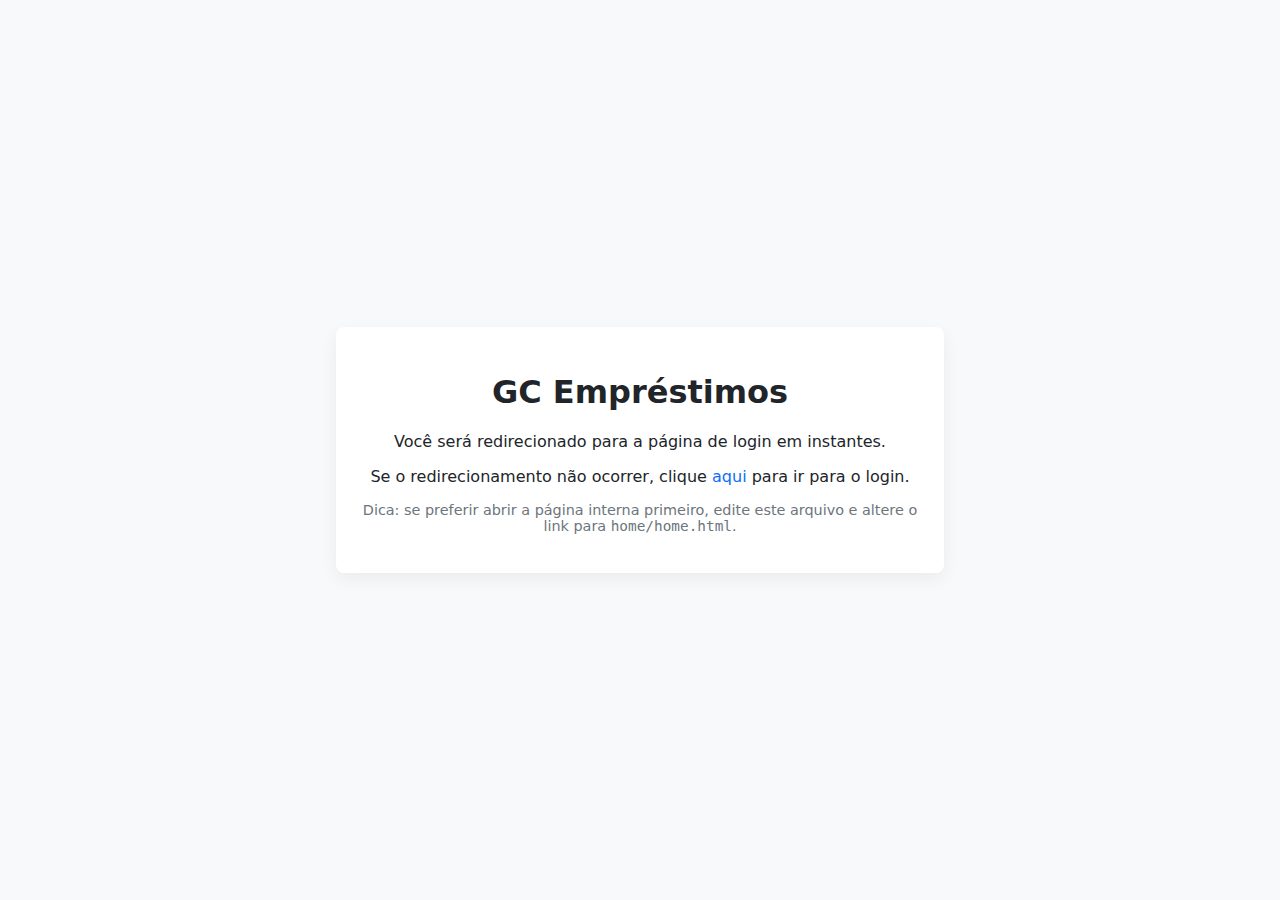
<file: index.html>
<!doctype html>
<html lang="pt-BR">
  <head>
    <meta charset="utf-8">
    <meta name="viewport" content="width=device-width, initial-scale=1">
    <title>GC Empréstimos — Abrindo</title>
    <!-- Redireciona automaticamente para a página de login dentro do projeto -->
    <meta http-equiv="refresh" content="1; url=login/login.html">
    <style>
      body { font-family: system-ui, -apple-system, 'Segoe UI', Roboto, 'Helvetica Neue', Arial; display:flex; align-items:center; justify-content:center; height:100vh; margin:0; background:#f8f9fa; color:#212529 }
      .box { text-align:center; max-width:560px; padding:24px; border-radius:8px; background:#fff; box-shadow:0 6px 18px rgba(0,0,0,.06) }
      a { color:#0d6efd; text-decoration:none }
    </style>
  </head>
  <body>
    <div class="box">
      <h1>GC Empréstimos</h1>
      <p>Você será redirecionado para a página de login em instantes.</p>
      <p>Se o redirecionamento não ocorrer, clique <a href="login/login.html">aqui</a> para ir para o login.</p>
      <p style="font-size:.9rem;color:#6c757d;margin-top:1rem">Dica: se preferir abrir a página interna primeiro, edite este arquivo e altere o link para <code>home/home.html</code>.</p>
    </div>
  </body>
</html>
</file>
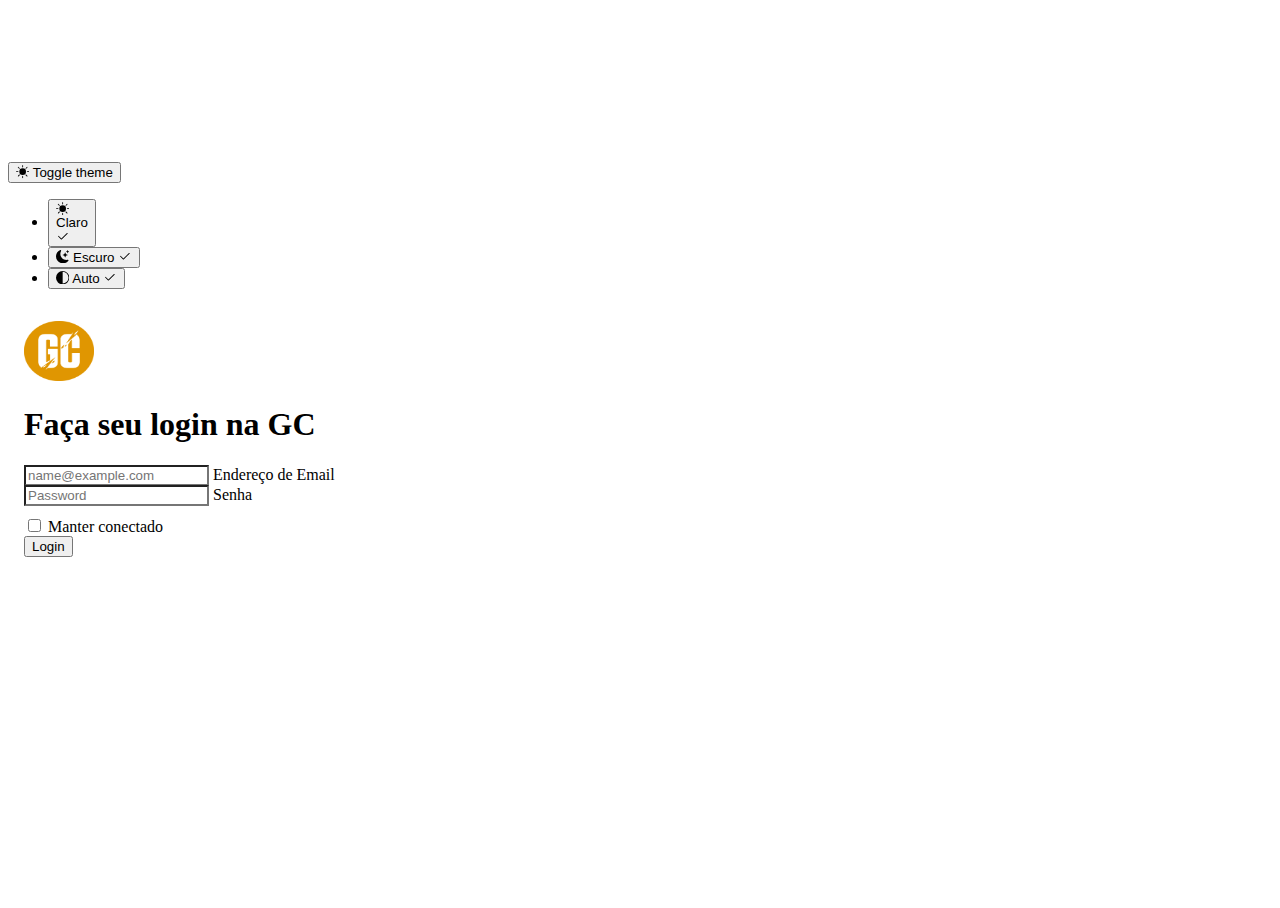
<file: login/login.html>
<!DOCTYPE html>
<html lang="pt-BR">
<head>
    <meta charset="UTF-8">
    <meta name="viewport" content="width=device-width, initial-scale=1.0">
    <title>Faça seu Login</title>
    <link rel="stylesheet" href="login.css">
    <link
      rel="canonical"
      href="https://getbootstrap.com/docs/5.3/examples/sign-in/"
/>
    <link href="https://cdn.jsdelivr.net/npm/bootstrap@5.3.8/dist/css/bootstrap.min.css" rel="stylesheet" integrity="sha384-sRIl4kxILFvY47J16cr9ZwB07vP4J8+LH7qKQnuqkuIAvNWLzeN8tE5YBujZqJLB" crossorigin="anonymous">
    <meta name="theme-color" content="#712cf9" />
    <link href="login.css" rel="stylesheet" />
    <style>
      .bd-placeholder-img {
        font-size: 1.125rem;
        text-anchor: middle;
        -webkit-user-select: none;
        -moz-user-select: none;
        user-select: none;
      }
      @media (min-width: 768px) {
        .bd-placeholder-img-lg {
          font-size: 3.5rem;
        }
      }
      .b-example-divider {
        width: 100%;
        height: 3rem;
        background-color: #0000001a;
        border: solid rgba(0, 0, 0, 0.15);
        border-width: 1px 0;
        box-shadow:
          inset 0 0.5em 1.5em #0000001a,
          inset 0 0.125em 0.5em #00000026;
      }
      .b-example-vr {
        flex-shrink: 0;
        width: 1.5rem;
        height: 100vh;
      }
      .bi {
        vertical-align: -0.125em;
        fill: currentColor;
      }
      .nav-scroller {
        position: relative;
        z-index: 2;
        height: 2.75rem;
        overflow-y: hidden;
      }
      .nav-scroller .nav {
        display: flex;
        flex-wrap: nowrap;
        padding-bottom: 1rem;
        margin-top: -1px;
        overflow-x: auto;
        text-align: center;
        white-space: nowrap;
        -webkit-overflow-scrolling: touch;
      }
      .btn-bd-primary {
        --bd-violet-bg: #712cf9;
        --bd-violet-rgb: 112.520718, 44.062154, 249.437846;
        --bs-btn-font-weight: 600;
        --bs-btn-color: var(--bs-white);
        --bs-btn-bg: var(--bd-violet-bg);
        --bs-btn-border-color: var(--bd-violet-bg);
        --bs-btn-hover-color: var(--bs-white);
        --bs-btn-hover-bg: #6528e0;
        --bs-btn-hover-border-color: #6528e0;
        --bs-btn-focus-shadow-rgb: var(--bd-violet-rgb);
        --bs-btn-active-color: var(--bs-btn-hover-color);
        --bs-btn-active-bg: #5a23c8;
        --bs-btn-active-border-color: #5a23c8;
      }
      .bd-mode-toggle {
        z-index: 1500;
      }
      .bd-mode-toggle .bi {
        width: 1em;
        height: 1em;
      }
      .bd-mode-toggle .dropdown-menu .active .bi {
        display: block !important;
      }
    </style>
</head>
<body class="d-flex align-items-center py-4 bg-body-tertiary">
    <svg xmlns="http://www.w3.org/2000/svg" class="d-none">
      <symbol id="check2" viewBox="0 0 16 16">
        <path
          d="M13.854 3.646a.5.5 0 0 1 0 .708l-7 7a.5.5 0 0 1-.708 0l-3.5-3.5a.5.5 0 1 1 .708-.708L6.5 10.293l6.646-6.647a.5.5 0 0 1 .708 0z"
        ></path>
      </symbol>
      <symbol id="circle-half" viewBox="0 0 16 16">
        <path
          d="M8 15A7 7 0 1 0 8 1v14zm0 1A8 8 0 1 1 8 0a8 8 0 0 1 0 16z"
        ></path>
      </symbol>
      <symbol id="moon-stars-fill" viewBox="0 0 16 16">
        <path
          d="M6 .278a.768.768 0 0 1 .08.858 7.208 7.208 0 0 0-.878 3.46c0 4.021 3.278 7.277 7.318 7.277.527 0 1.04-.055 1.533-.16a.787.787 0 0 1 .81.316.733.733 0 0 1-.031.893A8.349 8.349 0 0 1 8.344 16C3.734 16 0 12.286 0 7.71 0 4.266 2.114 1.312 5.124.06A.752.752 0 0 1 6 .278z"
        ></path>
        <path
          d="M10.794 3.148a.217.217 0 0 1 .412 0l.387 1.162c.173.518.579.924 1.097 1.097l1.162.387a.217.217 0 0 1 0 .412l-1.162.387a1.734 1.734 0 0 0-1.097 1.097l-.387 1.162a.217.217 0 0 1-.412 0l-.387-1.162A1.734 1.734 0 0 0 9.31 6.593l-1.162-.387a.217.217 0 0 1 0-.412l1.162-.387a1.734 1.734 0 0 0 1.097-1.097l.387-1.162zM13.863.099a.145.145 0 0 1 .274 0l.258.774c.115.346.386.617.732.732l.774.258a.145.145 0 0 1 0 .274l-.774.258a1.156 1.156 0 0 0-.732.732l-.258.774a.145.145 0 0 1-.274 0l-.258-.774a1.156 1.156 0 0 0-.732-.732l-.774-.258a.145.145 0 0 1 0-.274l.774-.258c.346-.115.617-.386.732-.732L13.863.1z"
        ></path>
      </symbol>
      <symbol id="sun-fill" viewBox="0 0 16 16">
        <path
          d="M8 12a4 4 0 1 0 0-8 4 4 0 0 0 0 8zM8 0a.5.5 0 0 1 .5.5v2a.5.5 0 0 1-1 0v-2A.5.5 0 0 1 8 0zm0 13a.5.5 0 0 1 .5.5v2a.5.5 0 0 1-1 0v-2A.5.5 0 0 1 8 13zm8-5a.5.5 0 0 1-.5.5h-2a.5.5 0 0 1 0-1h2a.5.5 0 0 1 .5.5zM3 8a.5.5 0 0 1-.5.5h-2a.5.5 0 0 1 0-1h2A.5.5 0 0 1 3 8zm10.657-5.657a.5.5 0 0 1 0 .707l-1.414 1.415a.5.5 0 1 1-.707-.708l1.414-1.414a.5.5 0 0 1 .707 0zm-9.193 9.193a.5.5 0 0 1 0 .707L3.05 13.657a.5.5 0 0 1-.707-.707l1.414-1.414a.5.5 0 0 1 .707 0zm9.193 2.121a.5.5 0 0 1-.707 0l-1.414-1.414a.5.5 0 0 1 .707-.707l1.414 1.414a.5.5 0 0 1 0 .707zM4.464 4.465a.5.5 0 0 1-.707 0L2.343 3.05a.5.5 0 1 1 .707-.707l1.414 1.414a.5.5 0 0 1 0 .708z"
        ></path>
      </symbol>
    </svg>
    <div
      class="dropdown position-fixed bottom-0 end-0 mb-3 me-3 bd-mode-toggle"
    >
      <button
        class="btn btn-bd-primary py-2 dropdown-toggle d-flex align-items-center"
        id="bd-theme"
        type="button"
        aria-expanded="false"
        data-bs-toggle="dropdown"
        aria-label="Toggle theme (auto)"
      >
        <svg class="bi my-1 theme-icon-active" aria-hidden="true">
          <use href="#circle-half"></use>
        </svg>
        <span class="visually-hidden" id="bd-theme-text">Toggle theme</span>
      </button>
      <ul
        class="dropdown-menu dropdown-menu-end shadow"
        aria-labelledby="bd-theme-text"
      >
        <li>
          <button
            type="button"
            class="dropdown-item d-flex align-items-center"
            data-bs-theme-value="light"
            aria-pressed="false"
          >
            <svg class="bi me-2 opacity-50" aria-hidden="true">
              <use href="#sun-fill"></use>
            </svg>
            Claro
            <svg class="bi ms-auto d-none" aria-hidden="true">
              <use href="#check2"></use>
            </svg>
          </button>
        </li>
        <li>
          <button
            type="button"
            class="dropdown-item d-flex align-items-center"
            data-bs-theme-value="dark"
            aria-pressed="false"
          >
            <svg class="bi me-2 opacity-50" aria-hidden="true">
              <use href="#moon-stars-fill"></use>
            </svg>
            Escuro
            <svg class="bi ms-auto d-none" aria-hidden="true">
              <use href="#check2"></use>
            </svg>
          </button>
        </li>
        <li>
          <button
            type="button"
            class="dropdown-item d-flex align-items-center active"
            data-bs-theme-value="auto"
            aria-pressed="true"
          >
            <svg class="bi me-2 opacity-50" aria-hidden="true">
              <use href="#circle-half"></use>
            </svg>
            Auto
            <svg class="bi ms-auto d-none" aria-hidden="true">
              <use href="#check2"></use>
            </svg>
          </button>
        </li>
      </ul>
    </div>
    <main class="form-signin w-100 m-auto">
      <form id="loginForm">
        <img
          class="mb-4"
          src="gamechangers valorant-3000x3000.avif"
          alt=""
          width="70"
          height="60"
        />
        <h1 class="h3 mb-3 fw-normal">Faça seu login na GC</h1>
        <div class="form-floating">
          <input
            type="email"
            class="form-control"
            id="floatingInput"
            placeholder="name@example.com"
          />
          <label for="floatingInput">Endereço de Email</label>
        </div>
        <div class="form-floating">
          <input
            type="password"
            class="form-control"
            id="floatingPassword"
            placeholder="Password"
          />
          <label for="floatingPassword">Senha</label>
        </div>
        <div class="form-check text-start my-3">
          <input
            class="form-check-input"
            type="checkbox"
            value="remember-me"
            id="checkDefault"
          />
          <label class="form-check-label" for="checkDefault">
            Manter conectado
          </label>
        </div>
        <button class="btn btn-primary w-100 py-2" type="submit"> 
          Login
        </button>
      </form>
    </main>
    <script src="https://cdn.jsdelivr.net/npm/bootstrap@5.3.8/dist/js/bootstrap.bundle.min.js"></script>
    <script src="color-mode.js"></script>
    <script src="auth.js"></script>
    
  </body>
</html>
</file>
<file: login/login.css>
html,
body {
  height: 100%;
}

.form-signin {
  max-width: 330px;
  padding: 1rem;
}

.form-signin .form-floating:focus-within {
  z-index: 2;
}

.form-signin input[type="email"] {
  margin-bottom: -1px;
  border-bottom-right-radius: 0;
  border-bottom-left-radius: 0;
}

.form-signin input[type="password"] {
  margin-bottom: 10px;
  border-top-left-radius: 0;
  border-top-right-radius: 0;
}
</file>
